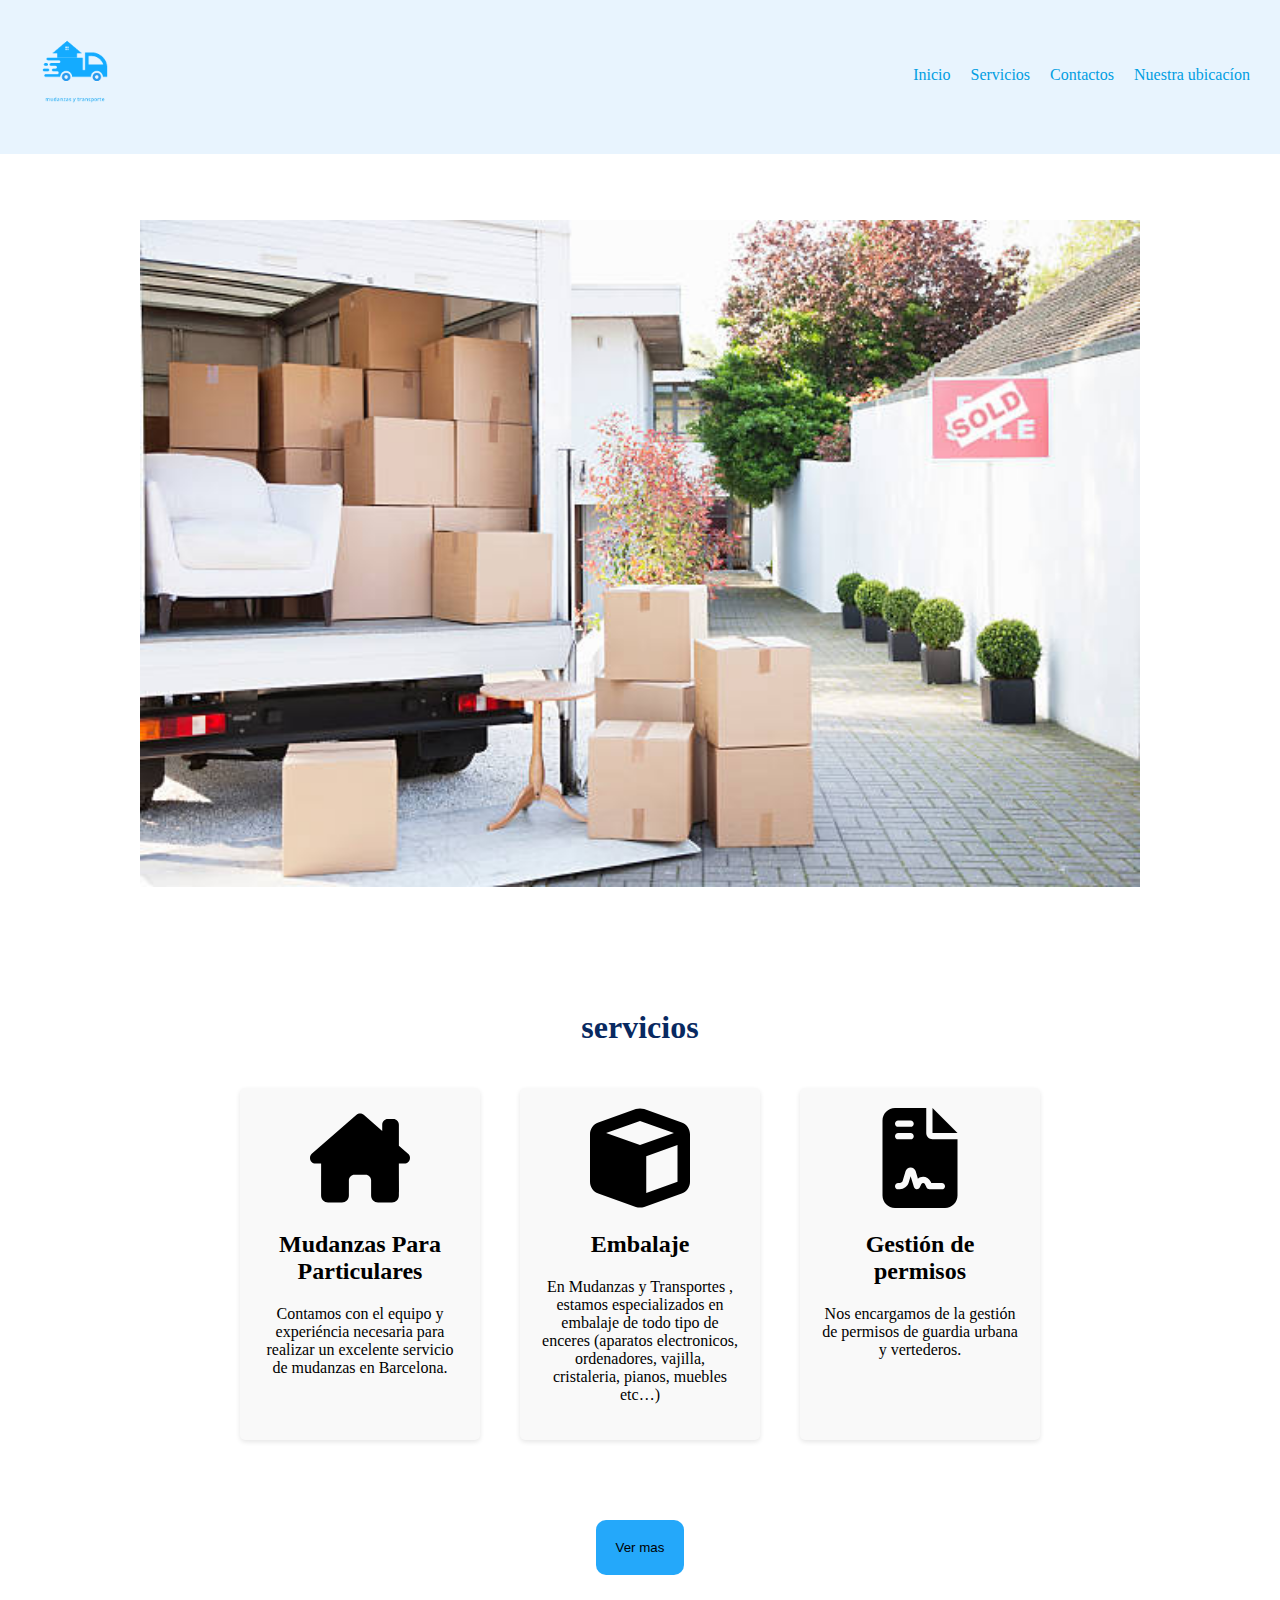
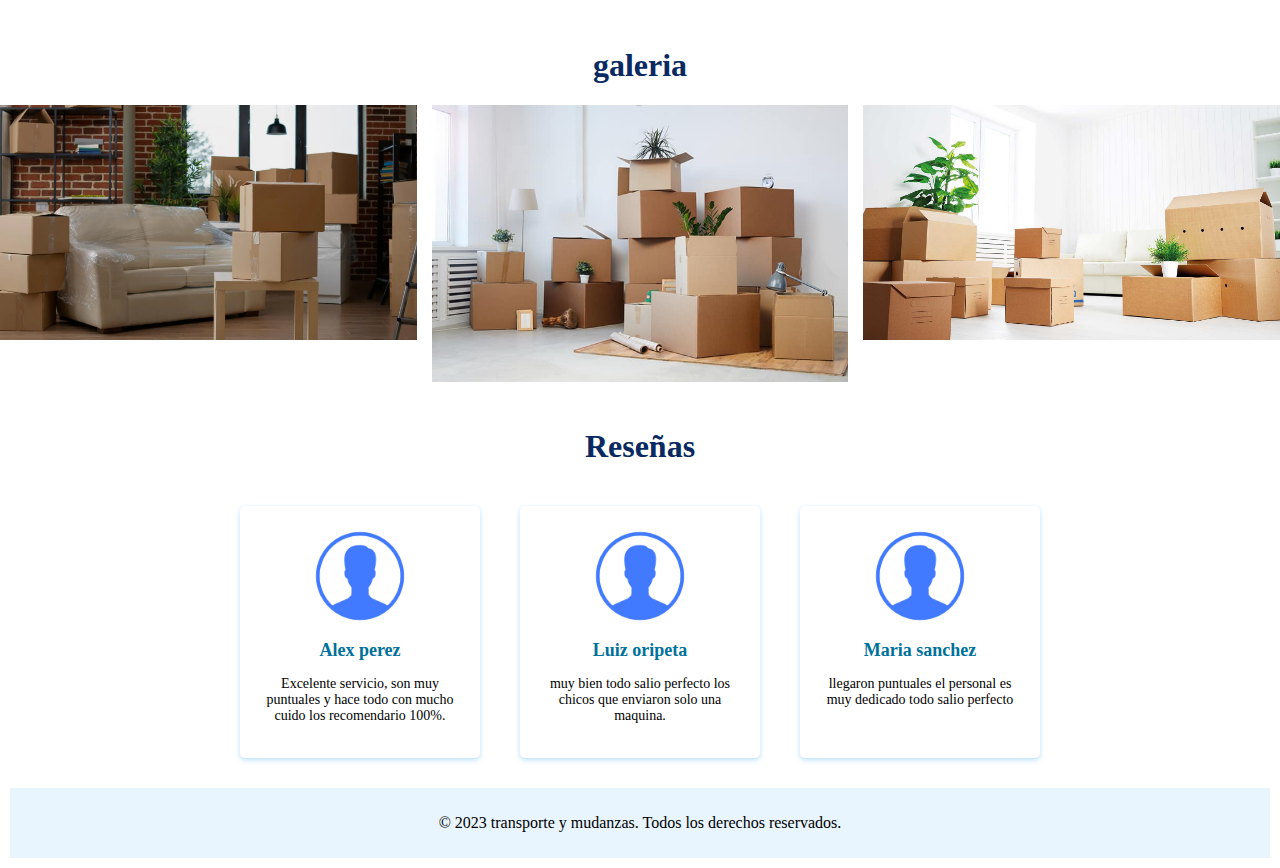
<file: index.html>
<!DOCTYPE html>
<html lang="es">

<head>
    <meta charset="UTF-8">
    <meta name="viewport" content="width=device-width, initial-scale=1.0">
    <title>Transporte y Mudanzas</title>
    <link rel="stylesheet" href="styles.css">
    <link rel="stylesheet" href="https://cdnjs.cloudflare.com/ajax/libs/font-awesome/6.4.0/css/all.min.css"
        integrity="sha512-iecdLmaskl7CVkqkXNQ/ZH/XLlvWZOJyj7Yy7tcenmpD1ypASozpmT/E0iPtmFIB46ZmdtAc9eNBvH0H/ZpiBw=="
        crossorigin="anonymous" referrerpolicy="no-referrer" />

</head>

<body>
    <header>
        <a href="index.html"><img src="Imagen/logo2.png" alt="logo"></a>
        <!-- <img src="Imagen/logo2.png" alt="logo"> -->


        <nav>
            <ul id="menu" class="menu">
                <li><a href="index.html">Inicio</a></li>
                <li><a href="servicios.html">Servicios</a></li>
                <li><a href="contacto.html">Contactos</a></li>
                <li><a href="Ubicacion.html">Nuestra ubicacíon</a></li>
            </ul>
        </nav>
    </header>
    <main>
        <thead>

            <div class="slider-frame">
                <ul>
                    <li><img src="Imagen/istockphoto-135385164-612x612.jpg" alt=""></li>
                    <li><img src="Imagen/como-crear-una-empresa-de-mudanzas-1.jpg"></li>
                    <li><img src="Imagen/Como-hacer-una-mudanza.jpg" alt=""></li>
                    <li><img src="Imagen/istock-1016102754.jpeg" alt=""></li>
                </ul>
            </div>

        </thead>
        <tbody>
            <h1>
                servicios
            </h1>
            <div class="s_cont">
                <section class="servicio2">
                    <img src="Imagen/servicios/house-chimney-solid.svg" alt="Servicio 1">
                    <h2>Mudanzas Para Particulares</h2>
                    <p>Contamos con el equipo y experiéncia necesaria para realizar un excelente servicio de
                        mudanzas en
                        Barcelona.</p>
                </section>
                <section class="servicio2">
                    <img src="Imagen/servicios/cube-solid.svg" alt="Servicio 2">
                    <h2>Embalaje</h2>
                    <p>En Mudanzas y Transportes , estamos especializados en embalaje de todo tipo de enceres
                        (aparatos
                        electronicos, ordenadores, vajilla, cristaleria, pianos, muebles etc…)</p>
                </section>
                <section class="servicio2">
                    <img src="Imagen/servicios/file-contract-solid.svg" alt="Servicio 3">
                    <h2>Gestión de permisos</h2>
                    <p>Nos encargamos de la gestión de permisos de guardia urbana y vertederos.</p>
                </section>
            </div>
           

            </div>


            </div>
            <div class="vm">
                <div class="bt">
                    <button><a href="servicios.html">Ver mas</a></button>

                </div>

            </div>

        </tbody>
        
        <tfoot>
            <h1>
                galeria
            </h1>
                <div class="galeria">
                    
                    <div class="imagen">
                      <img src="Imagen/Las-mudanzas-pueden-ser-una-autentica-locura.webp" alt="Imagen 1">
                    </div>
                    <div class="imagen">
                      <img src="Imagen/mudanzas.png" alt="Imagen 2">
                    </div>
                    <div class="imagen">
                      <img src="Imagen/mudanzas_1600x900.jpg" alt="Imagen 3">
                    </div>
                    
                  </div>
            
            <h1>Reseñas </h1>
            <div class="r_cont">


                <div class="resena">
                    <img src="Imagen/r_ico2.png" alt="Imagen del autor">
                    <h2>Alex perez</h2>
                    <p>Excelente servicio, son muy puntuales y hace todo con mucho cuido los recomendario 100%.</p>
                </div>
                <div class="resena">
                    <img src="Imagen/r_ico2.png" alt="Imagen del autor">
                    <h2>Luiz oripeta</h2>
                    <p>muy bien todo salio perfecto los chicos que enviaron solo una maquina.</p>
                </div>
                <div class="resena">
                    <img src="Imagen/r_ico2.png" alt="Imagen del autor">
                    <h2>Maria sanchez</h2>
                    <p>llegaron puntuales el personal es muy dedicado todo salio perfecto</p>
                </div>
            </div>
            

           

        </tfoot>

    </main>
    <footer>
        <p>&copy; 2023  transporte y mudanzas. Todos los derechos reservados.</p>
    </footer>
</body>

</html>
</file>
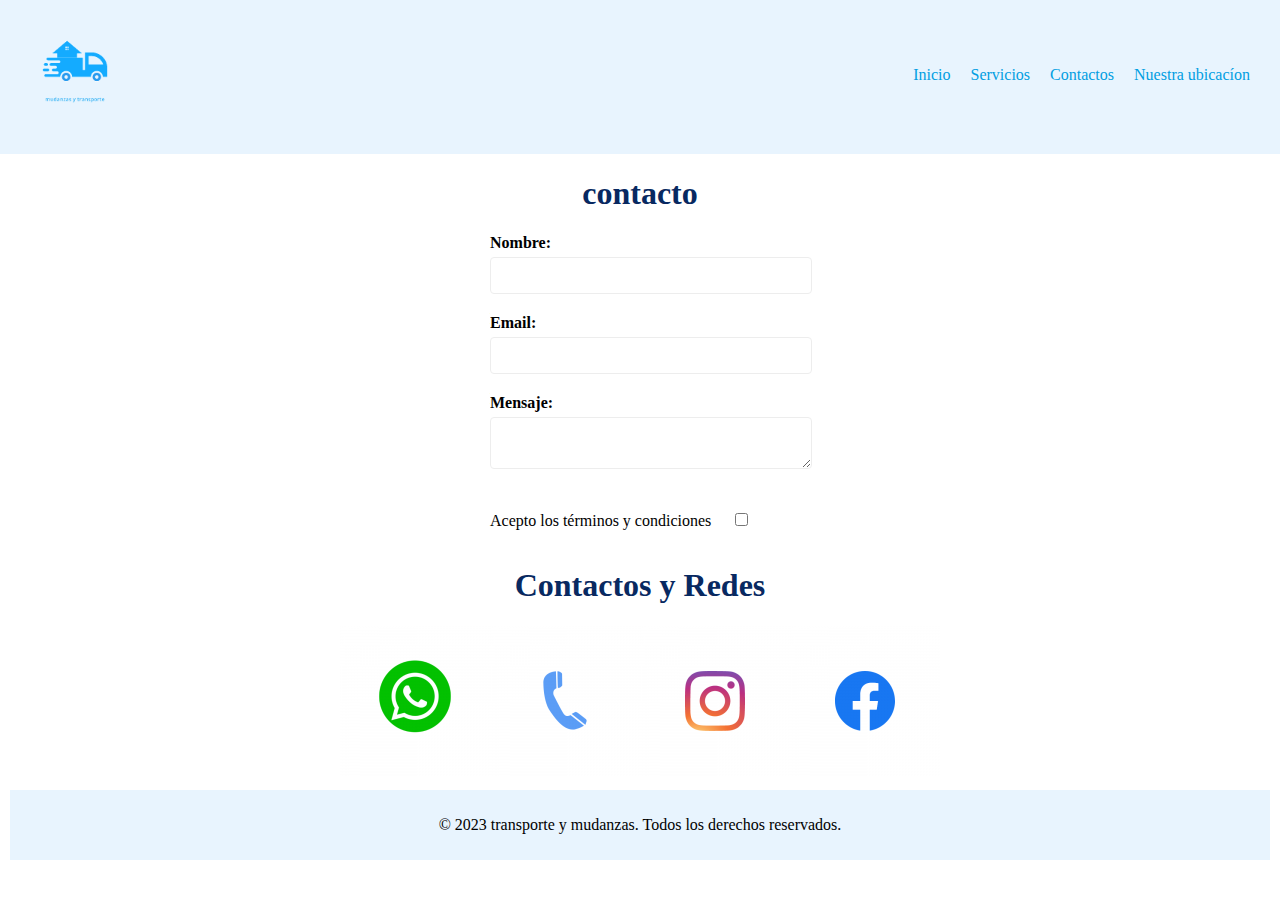
<file: contacto.html>
<!DOCTYPE html>
<html lang="en">

<head>
    <meta charset="UTF-8">
    <meta name="viewport" content="width=device-width, initial-scale=1.0">
    <link rel="stylesheet" href="styles.css">
    <title>Transporte y Mudanzas</title>
</head>

<body class="cont1">
    <header>
        <a href="index.html"><img src="Imagen/logo2.png" alt="logo"></a>
        <!-- <img src="Imagen/logo2.png" alt="logo"> -->


        <nav>
            <ul id="menu" class="menu">
                <li><a href="index.html">Inicio</a></li>
                <li><a href="servicios.html">Servicios</a></li>
                <li><a href="contacto.html">Contactos</a></li>
                <li><a href="Ubicacion.html">Nuestra ubicacíon</a></li>
            </ul>
        </nav>
    </header>
    <main>
        <h1>contacto</h1>
        <form class="contacto-formulario">
            <div class="formulario-grupo">
                <label for="nombre">Nombre:</label>
                <input type="text" id="nombre" name="nombre" required>
            </div>
            <div class="formulario-grupo">
                <label for="email">Email:</label>
                <input type="email" id="email" name="email" required>
            </div>
            <div class="formulario-grupo">
                <label for="mensaje">Mensaje:</label>
                <textarea id="mensaje" name="mensaje" required></textarea>
            </div>
            <div class="formulario-grupo1">
                <label for="terminos-condiciones">Acepto los términos y condiciones</label>
                <input type="checkbox" id="terminos-condiciones">
                <input type="submit" value="enviar" hidden>

            </div>


        </form>
        <h1>Contactos y Redes</h1>

        <div class="c_cont">




            <div>
                <a href="#" >


                    <img
                        src="Imagen/whastapp.png">


                </a>
               
            </div>


            <div>
                <a href="tel://936276524" h-use-smooth-scroll="true" class="image-link">


                    <img src="Imagen/telefono.png"
                        class="style-486-image style-local-565-c127-image">


                </a>
            </div>

            <div>
                <a href="#">
                    <img src="Imagen/instagram.png"
                        class="style-486-image style-local-565-c129-image">

                </a>
            </div>


            <div>
                <a href="#">

                    <img src="Imagen/facebook.png">

                </a>
            </div>
        </div>
       
    </main>
    <footer>
        <p>&copy; 2023 transporte y mudanzas. Todos los derechos reservados.</p>
    </footer>
</body>

</html>
</file>
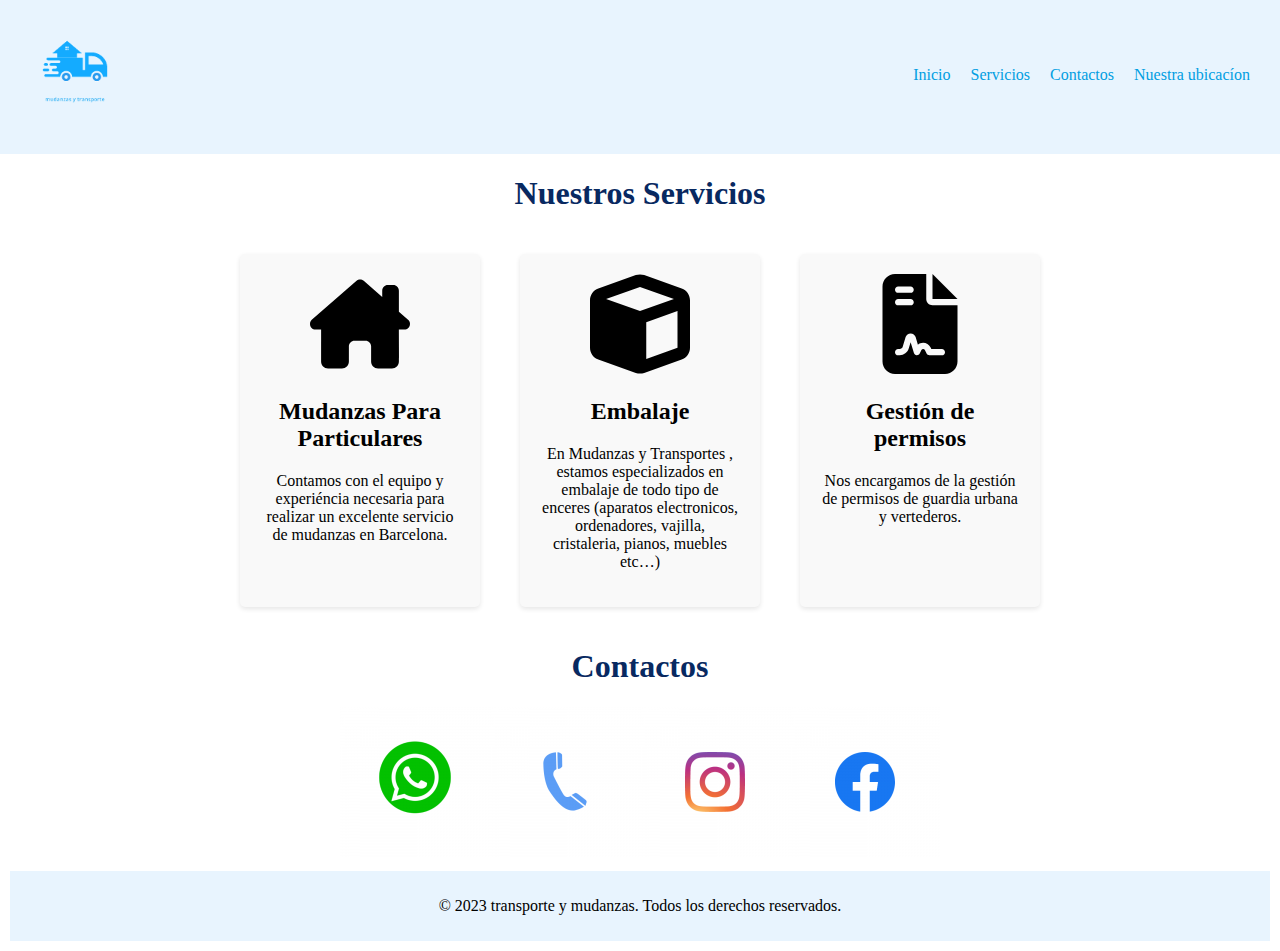
<file: servicios.html>
<!DOCTYPE html>
<html lang="en">

<head>
    <meta charset="UTF-8">
    <meta name="viewport" content="width=device-width, initial-scale=1.0">
    <link rel="stylesheet" href="styles.css">
    <title>Transporte y Mudanzas</title>
</head>

<body>
    <header class="hs">
        <a href="index.html"><img src="Imagen/logo2.png" alt="logo"></a>
        <!-- <img src="Imagen/logo2.png" alt="logo"> -->


        <nav>
            <ul id="menu" class="menu">
                <li><a href="index.html">Inicio</a></li>
                <li><a href="servicios">Servicios</a></li>
                <li><a href="contacto.html">Contactos</a></li>
                <li><a href="Ubicacion.html">Nuestra ubicacíon</a></li>
            </ul>
        </nav>
    </header>
    <main class="ms">
        <h1>Nuestros Servicios </h1>
        <div class="s_cont">
            <section class="servicio2">
                <img src="Imagen/servicios/house-chimney-solid.svg" alt="Servicio 1">
                <h2>Mudanzas Para Particulares</h2>
                <p>Contamos con el equipo y experiéncia necesaria para realizar un excelente servicio de
                    mudanzas en
                    Barcelona.</p>
            </section>
            <section class="servicio2">
                <img src="Imagen/servicios/cube-solid.svg" alt="Servicio 2">
                <h2>Embalaje</h2>
                <p>En Mudanzas y Transportes , estamos especializados en embalaje de todo tipo de enceres
                    (aparatos
                    electronicos, ordenadores, vajilla, cristaleria, pianos, muebles etc…)</p>
            </section>
            <section class="servicio2">
                <img src="Imagen/servicios/file-contract-solid.svg" alt="Servicio 3">
                <h2>Gestión de permisos</h2>
                <p>Nos encargamos de la gestión de permisos de guardia urbana y vertederos.</p>
            </section>
        </div>

        <h1>Contactos</h1>

        <div class="c_cont">




            <div>
                <a href="#" >


                    <img
                        src="Imagen/whastapp.png">


                </a>
               
            </div>


            <div>
                <a href="tel://936276524" h-use-smooth-scroll="true" class="image-link">


                    <img src="Imagen/telefono.png"
                        class="style-486-image style-local-565-c127-image">


                </a>
            </div>

            <div>
                <a href="#">
                    <img src="Imagen/instagram.png"
                        class="style-486-image style-local-565-c129-image">

                </a>
            </div>


            <div>
                <a href="#">

                    <img src="Imagen/facebook.png">

                </a>
            </div>
        </div>
        
    </main>
    <footer class="fs">
        <p>&copy; 2023 transporte y mudanzas. Todos los derechos reservados.</p>
    </footer>

</body>

</html>
</file>
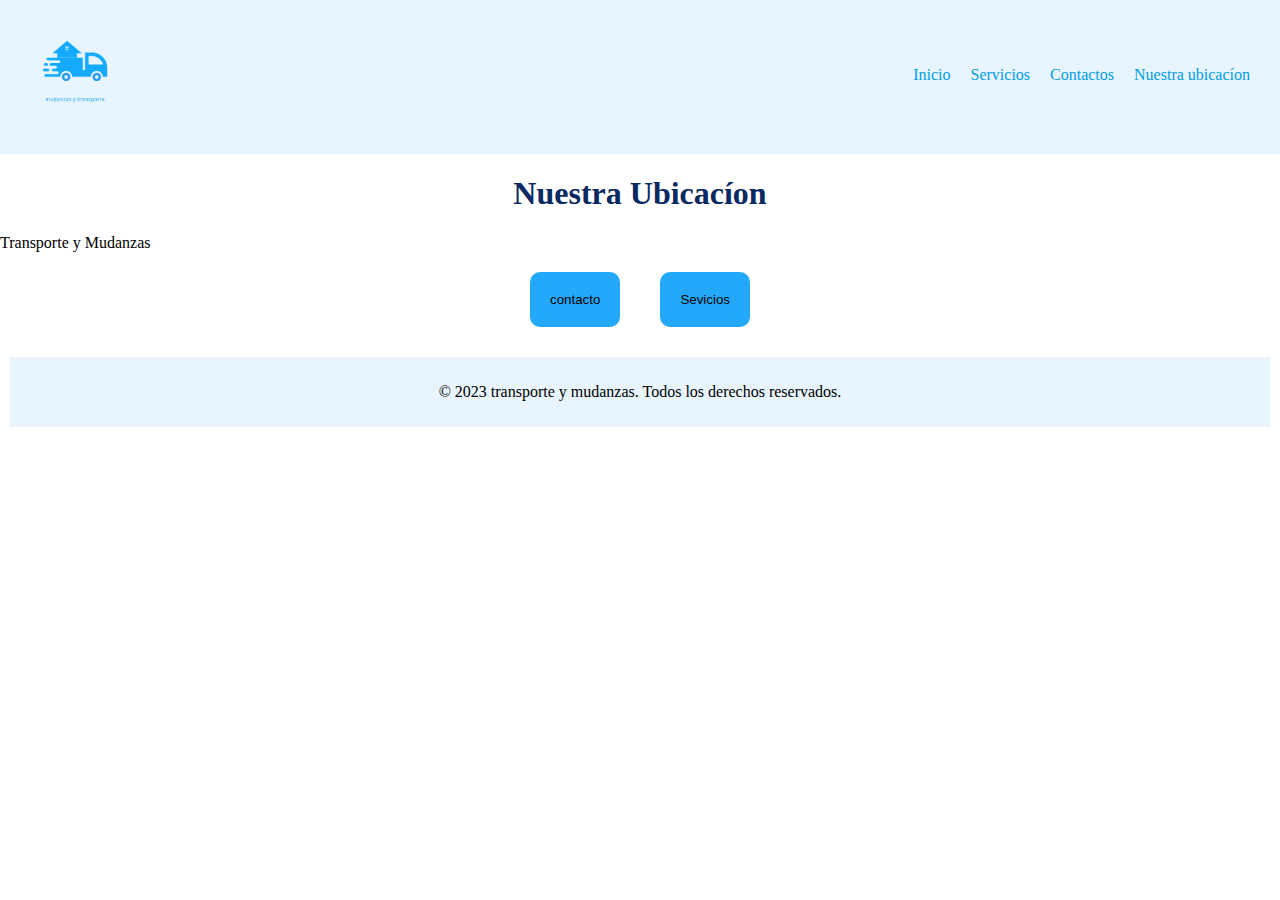
<file: Ubicacion.html>
<!DOCTYPE html>
<html lang="es">

<head>
    <meta charset="UTF-8">
    <meta name="viewport" content="width=device-width, initial-scale=1.0">
    <link rel="stylesheet" href="styles.css">
    <title>Transporte y Mudanzas</title>
</head>

<body >
    <header>
        <a href="index.html"><img src="Imagen/logo2.png" alt="logo"></a>
        <!-- <img src="Imagen/logo2.png" alt="logo"> -->


        <nav>
            <ul id="menu" class="menu">
                <li><a href="index.html">Inicio</a></li>
                <li><a href="servicios.html">Servicios</a></li>
                <li><a href="contacto.html">Contactos</a></li>
                <li><a href="Ubicacion.html">Nuestra ubicacíon</a></li>
            </ul>
        </nav>
    </header>
        <h1>Nuestra Ubicacíon </h1>
        <div id="wrapper-9cd199b9cc5410cd3b1ad21cab2e54d3">
            <div id="map-9cd199b9cc5410cd3b1ad21cab2e54d3"></div><script>(function () {
            var setting = {"query":"Plaça de Josep Rovira, 14, 08018 Barcelona, España","width":526,"height":393,"satellite":false,"zoom":16,"placeId":"EjJQbGHDp2EgZGUgSm9zZXAgUm92aXJhLCAxNCwgMDgwMTggQmFyY2Vsb25hLCBTcGFpbiIaEhgKFAoSCfH4K6o6o6QSEZCkbMpGEcqWEA4","cid":"0xbfd519d1b04c56a3","coords":[41.4102558,2.1940934],"lang":"es","queryString":"Plaça de Josep Rovira, 14, 08018 Barcelona, España","centerCoord":[41.4102558,2.1940934],"id":"map-9cd199b9cc5410cd3b1ad21cab2e54d3","embed_id":"943416"};
            var d = document;
            var s = d.createElement('script');
            s.src = 'https://1map.com/js/script-for-user.js?embed_id=943416';
            s.async = true;
            s.onload = function (e) {
              window.OneMap.initMap(setting)
            };
            var to = d.getElementsByTagName('script')[0];
            to.parentNode.insertBefore(s, to);
          })();</script><a href="https://1map.com/es/map-embed">Transporte y Mudanzas</a></div>

          <div class="butt">
        <button><a href="contacto.html">contacto</a></button>
        <button><a href="servicios.html">Sevicios</a></button>
          </div>
    </main>
    <footer>
        <p>&copy; 2023 transporte y mudanzas. Todos los derechos reservados.</p>
    </footer>
</body>


</html>
</file>
<file: styles.css>
body {
    margin: 0;
    padding: 0;
}

header {
    background-color: #2794fa1b;
    display: flex;
    justify-content: space-between;
    margin: 0px;
    padding: 0px;

}

a {
    text-decoration: none;
    color: rgb(0, 0, 0);
}

header>a img {
    width: 150px;
}

.menu {
    display: flex;
    /* justify-content: flex-start; */
    padding: 50px;
    padding-inline-end: 20px;
    list-style: none;


}



.menu>li a {

    padding: 5px;
    margin: 5px;
    color: #019ee2;
}


h1 {
    text-align: center;
    color: #082961;
}



h2 {
    color: #00bbff;
}







.vm {

    padding: 10px;
    margin: 10px;
    display: flex;
    justify-content: center;


}

.bt {
    background-color: #ffffff;
    padding: 10px;
    margin: 10px;
}

h2 {
    color: #000000;
}

.ct2 {
    display: flex;
    flex-direction: column;
    background-color: #ffffff;

}

.ct2>h2 {
    text-align: center;
    color: black;
}

.ct2>p {
    text-align: center;
    color: rgb(0, 0, 0);
}

footer {
    text-align: center;
    background-color: #2794fa1b;
    padding: 10px;
    margin: 10px;

}

.pre {
    background-image: url(calltoact.jpg);

}

.butt {
    display: flex;
    justify-content: center;
}

/* SLIDER INICIO */
.slider-frame {
    width: 1000px;
    height: auto;
    margin: 50px auto 0;
    overflow: hidden;
}

.slider-frame ul {
    display: flex;
    padding: 0;
    width: 400%;

    animation: slide 20s infinite alternate ease-in-out;
}

.slider-frame li {
    width: 100%;
    list-style: none;
}

.slider-frame img {
    width: 100%;
}

@keyframes slide {
    0% {
        margin-left: 0;
    }

    20% {
        margin-left: 0;
    }

    25% {
        margin-left: -100%;
    }

    45% {
        margin-left: -100%;
    }

    50% {
        margin-left: -200%;
    }

    70% {
        margin-left: -200%;
    }

    75% {
        margin-left: -300%;
    }

    100% {
        margin-left: -300%;
    }
}


button {
    padding: 20px;
    margin: 20px;
    background-color: #24a8fa;
    border-radius: 10px;
    border: white;
}

/* reseñas */
.r_cont {
    display: flex;
    justify-content: center;
    /* padding-inline-start: 20%;
    padding-inline-end: 20%; */
}

.resena {
    width: 200px;
    margin: 20px;
    background-color: #ffffff;
    padding: 20px;
    text-align: center;
    border-radius: 5px;
    box-shadow: 0 2px 5px rgba(112, 192, 253, 0.478);
    /* background-color: #0095ff1b;
    padding: 20px;
    border-radius: 10px;
    margin: 10px; */
}

.resena img {
    width: 100px;
    height: 100px;
    border-radius: 50%;
    object-fit: cover;
}

.resena h2 {
    color: #00719a;
    margin-top: 10px;
    font-size: 18px;
}

.resena p {
    margin-top: 10px;
    font-size: 14px;
}



/* galeria de imagenes */

.galeria {
    display: flex;
    flex-wrap: wrap;
    justify-content: space-between;
}

.imagen {
    width: calc(33.33% - 10px);
    margin-bottom: 20px;
}

.imagen img {
    width: 100%;
    height: auto;
}

/* contacto */
.contacto-formulario {
    max-width: 300px;
    margin: 0 auto;


}

.formulario-grupo {
    margin-bottom: 20px;

}

.formulario-grupo label {
    display: block;
    margin-bottom: 5px;
    font-weight: bold;

}


.formulario-grupo input,
.formulario-grupo textarea {
    width: 100%;
    padding: 10px;
    border: 1px solid #ededed;
    border-radius: 4px;
}

.formulario-grupo1>input {
    background-color: #26b9ee;
    color: rgb(255, 255, 255);
    padding: 10px 20px;

    margin: 20px;
    border: none;
    border-radius: 4px;
    cursor: pointer;
}

/* servicios */
.s_cont {
    display: flex;
    justify-content: center;


}

.servicio2 {
    width: 200px;
    margin: 20px;
    background-color: #f9f9f9;
    padding: 20px;
    text-align: center;
    border-radius: 5px;
    box-shadow: 0 2px 5px rgba(0, 0, 0, 0.1);
}

.servicio2 img {
    width: 100px;
    height: 100px;
    /* border-radius: 50%; */
    /* object-fit: cover; */
}

.servicio h2 {
    margin-top: 10px;
    font-size: 20px;
}

.servicio p {
    margin-top: 10px;
    font-size: 14px;
}

.c_cont {
    display: flex;
    justify-content: center;
}

/* mapa */
#wrapper-9cd199b9cc5410cd3b1ad21cab2e54d3 {
    display: inline;


}

/*CON BUTTON*/
input[type="checkbox"]:checked+#boton-enviar {
    display: block;
}

/*CON INPUT TYPE="SUBMIT"*/
input[type="checkbox"]:checked+input[type="submit"] {
    display: block;
}

/*ocultamos botón enviar*/
input[type="submit"] {
    display: none;

}


@media (max-width: 500px) {

    .menu {
        flex-wrap: wrap;
        gap: 10px;
        padding: 0px; 
        padding-inline-end: 20px;
        list-style: none;
    }

    .contacto-formulario {
        max-width: 150px;
        margin: 0 auto;
    }

    header>img {
        width: 50px;
    }

    .servicios {
        flex-wrap: wrap;
        padding-inline-start: 0%;
        padding-inline-end: 0%;

    }

    .r_cont {
        flex-wrap: wrap;
        padding: 10px;

    }

    .c_cont {
        flex-wrap: wrap;
        padding: 10px;
        padding-inline-start: 20%;
        padding-inline-end: 20%;
    }

    .slider-frame {
        width: 300px;
        height: auto;
        margin: 50px auto 0;
        overflow: hidden;
    }

    .vm {
        display: flex;
    }

    .s_cont {
        flex-wrap: wrap;

    }
}

/* Estilos específicos para tabletas */
@media (min-width: 500px) and (max-width: 1023px) {

    .servicios {
        padding-inline-start: 0%;
        padding-inline-end: 0%;

    }

    .slider-frame {
        width: 500px;
        height: auto;
        margin: 50px auto 0;
        overflow: hidden;
    }

    .vm {
        display: flex;
    }
}
</file>
